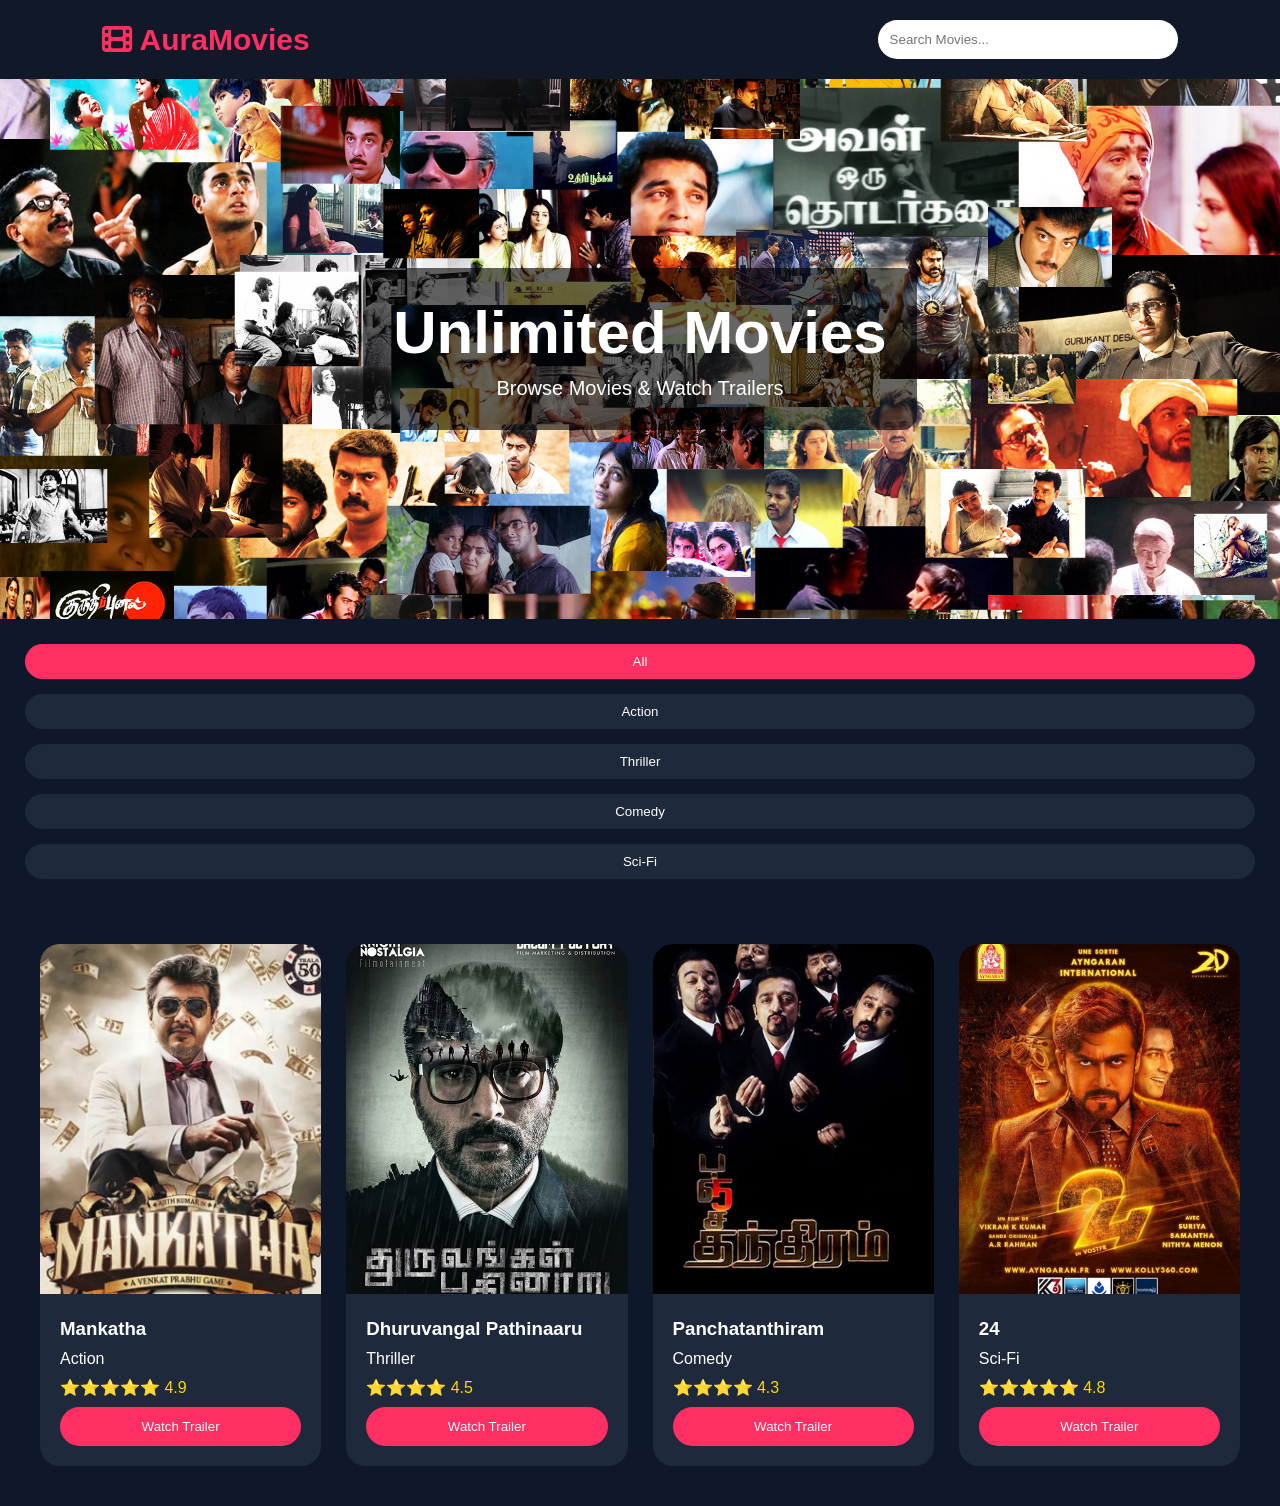
<file: movie website/index.html>
<!DOCTYPE html>
<html lang="en">
<head>
<meta charset="UTF-8">
<meta name="viewport" content="width=device-width, initial-scale=1.0">
<title>AuraMovie</title>

<link rel="stylesheet" href="style.css">

<link rel="stylesheet"
href="https://cdnjs.cloudflare.com/ajax/libs/font-awesome/6.5.1/css/all.min.css">
</head>

<body>

<header>

    <div class="logo">
        <i class="fas fa-film"></i> AuraMovies
    </div>

    <div class="search-box">
        <input type="text" id="searchMovie" placeholder="Search Movies...">
    </div>

</header>

<section class="hero">
    <div class="hero-content">
        <h1>Unlimited Movies</h1>
        <p>Browse Movies & Watch Trailers</p>
    </div>
</section>

<div class="filter-section">
    <button class="filter-btn active" data-category="all">All</button>
    <button class="filter-btn" data-category="Action">Action</button>
    <button class="filter-btn" data-category="Thriller">Thriller</button>
    <button class="filter-btn" data-category="Comedy">Comedy</button>
    <button class="filter-btn" data-category="Sci-Fi">Sci-Fi</button>
</div>

<section class="movies" id="movieContainer">


    <div class="movie-card" data-category="Action">
        <img src="Mankatha.jpeg" alt="">
        <div class="movie-info">
            <h3>Mankatha</h3>
            <p>Action</p>
            <div class="rating">⭐⭐⭐⭐⭐ 4.9</div>
            <button onclick="window.open('https://youtu.be/a3rB6he7q4c?si=Pr5AwwqaatK8f21t','_blank')">
    Watch Trailer
</button>
        </div>
    </div>

    
    <div class="movie-card" data-category="Thriller">
        <img src="Dhuruvangal Pathinaaru.jpeg" alt="">
        <div class="movie-info">
            <h3>Dhuruvangal Pathinaaru</h3>
            <p>Thriller</p>
            <div class="rating">⭐⭐⭐⭐ 4.5</div>
           <button onclick="window.open('https://youtu.be/xpt2jfiL5GY?si=w6SuVFYQb6zdI2j5','_blank')">
    Watch Trailer
</button>
        </div>
    </div>


    <div class="movie-card" data-category="Comedy">
        <img src="Panchatanthiram.jpg" alt="">
        <div class="movie-info">
            <h3>Panchatanthiram</h3>
            <p>Comedy</p>
            <div class="rating">⭐⭐⭐⭐ 4.3</div>
           <button onclick="window.open('https://youtu.be/KGc5PWXs7UM?si=_24aK5yDEgZfiIVF','_blank')">
    Watch Trailer
</button>
        </div>
    </div>


    <div class="movie-card" data-category="Sci-Fi">
        <img src="24.jpg" alt="">
        <div class="movie-info">
            <h3>24</h3>
            <p>Sci-Fi</p>
            <div class="rating">⭐⭐⭐⭐⭐ 4.8</div>
           <button onclick="window.open('https://youtu.be/wqXE_es_I3M?si=ZcG13kWyyP94bQs-','_blank')">
    Watch Trailer
</button>
        </div>
    </div>

   

</section>

<div id="trailerModal" class="modal">
    <div class="modal-content">
        <span class="close">&times;</span>

        <iframe
            id="trailerFrame"
            width="100%"
            height="450"
            src=""
            allowfullscreen>
        </iframe>
    </div>
</div>

<script src="script.js"></script>

</body>
</html>
</file>
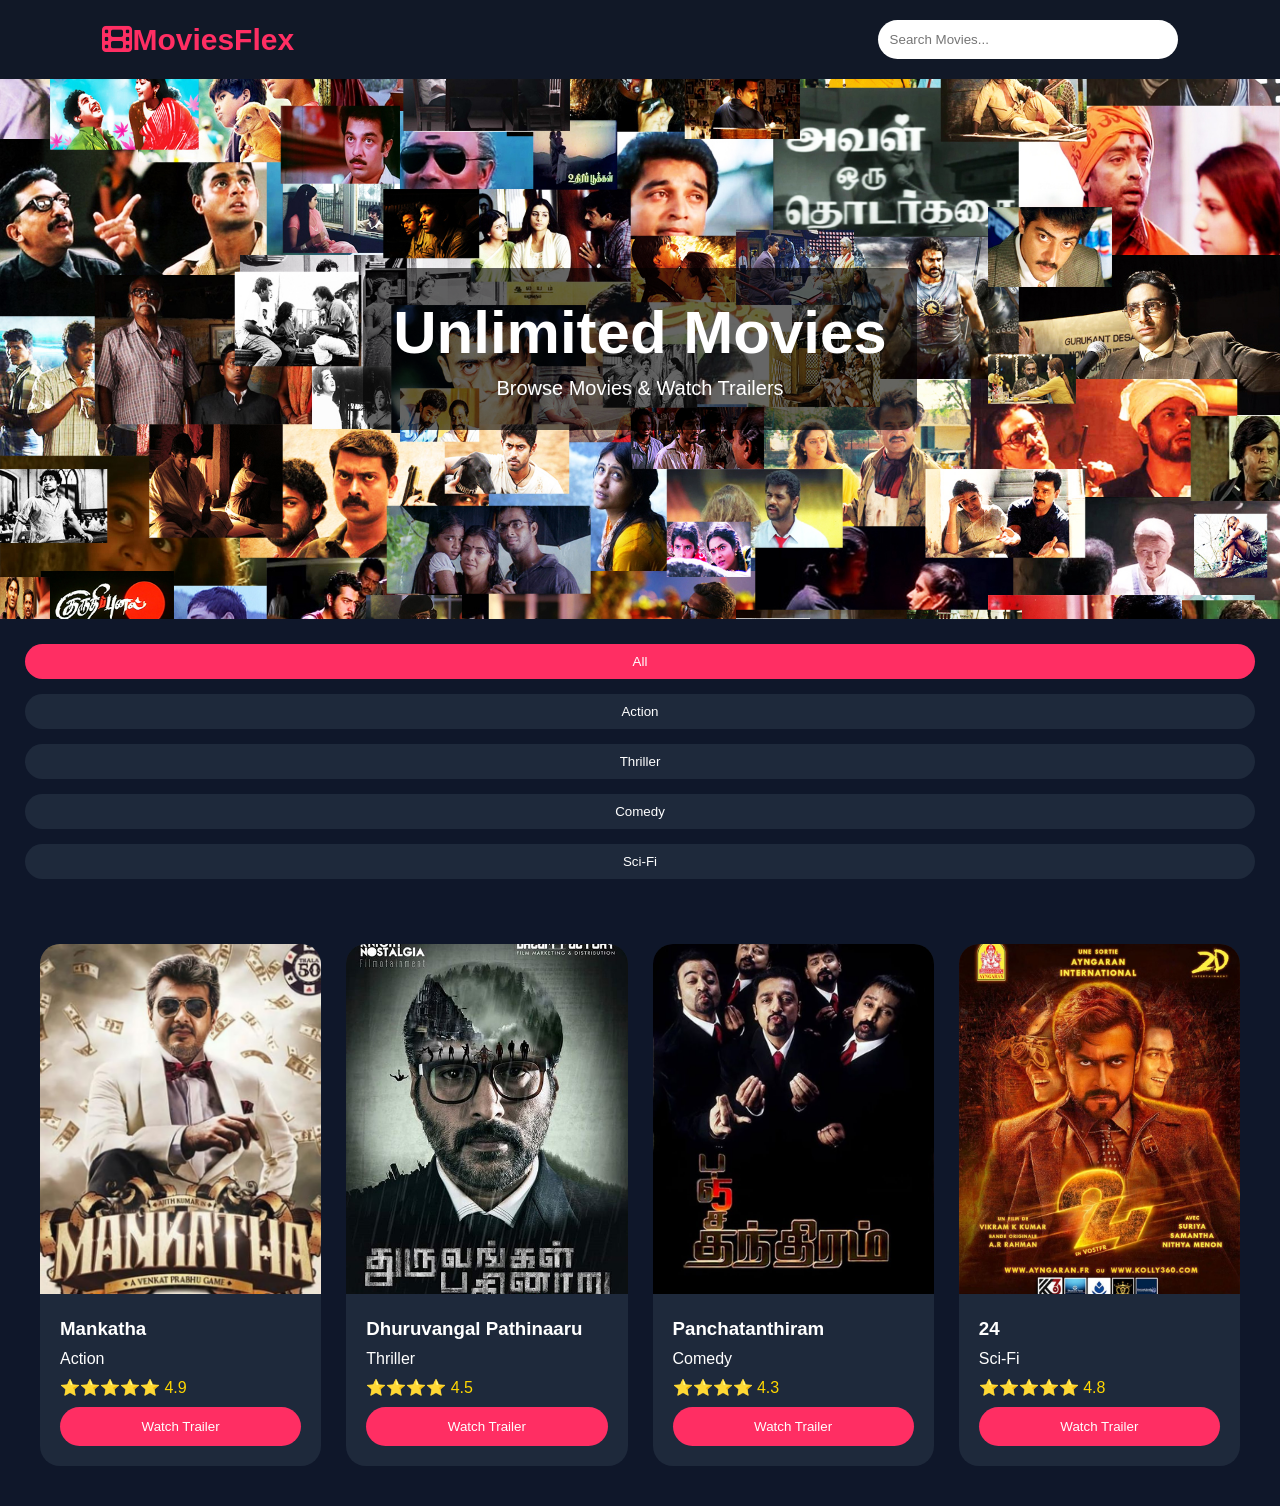
<file: MoviesFlex/index.html>
<!DOCTYPE html>
<html lang="en">
<head>
<meta charset="UTF-8">
<meta name="viewport" content="width=device-width, initial-scale=1.0">
<title>MoviesFlex</title>

<link rel="stylesheet" href="style.css">

<link rel="stylesheet"
href="https://cdnjs.cloudflare.com/ajax/libs/font-awesome/6.5.1/css/all.min.css">
</head>

<body>

<header>

    <div class="logo">
        <i class="fas fa-film"></i>MoviesFlex
    </div>

    <div class="search-box">
        <input type="text" id="searchMovie" placeholder="Search Movies...">
    </div>

</header>

<section class="hero">
    <div class="hero-content">
        <h1>Unlimited Movies</h1>
        <p>Browse Movies & Watch Trailers</p>
    </div>
</section>

<div class="filter-section">
    <button class="filter-btn active" data-category="all">All</button>
    <button class="filter-btn" data-category="Action">Action</button>
    <button class="filter-btn" data-category="Thriller">Thriller</button>
    <button class="filter-btn" data-category="Comedy">Comedy</button>
    <button class="filter-btn" data-category="Sci-Fi">Sci-Fi</button>
</div>

<section class="movies" id="movieContainer">


    <div class="movie-card" data-category="Action">
        <img src="images/Mankatha.jpeg" alt="">
        <div class="movie-info">
            <h3>Mankatha</h3>
            <p>Action</p>
            <div class="rating">⭐⭐⭐⭐⭐ 4.9</div>
            <button onclick="window.open('https://youtu.be/a3rB6he7q4c?si=Pr5AwwqaatK8f21t','_blank')">
    Watch Trailer
</button>
        </div>
    </div>

    
    <div class="movie-card" data-category="Thriller">
        <img src="images/Dhuruvangal Pathinaaru.jpeg" alt="">
        <div class="movie-info">
            <h3>Dhuruvangal Pathinaaru</h3>
            <p>Thriller</p>
            <div class="rating">⭐⭐⭐⭐ 4.5</div>
           <button onclick="window.open('https://youtu.be/xpt2jfiL5GY?si=w6SuVFYQb6zdI2j5','_blank')">
    Watch Trailer
</button>
        </div>
    </div>


    <div class="movie-card" data-category="Comedy">
        <img src="images/Panchatanthiram.jpg" alt="">
        <div class="movie-info">
            <h3>Panchatanthiram</h3>
            <p>Comedy</p>
            <div class="rating">⭐⭐⭐⭐ 4.3</div>
           <button onclick="window.open('https://youtu.be/KGc5PWXs7UM?si=_24aK5yDEgZfiIVF','_blank')">
    Watch Trailer
</button>
        </div>
    </div>


    <div class="movie-card" data-category="Sci-Fi">
        <img src="images/24.jpg" alt="">
        <div class="movie-info">
            <h3>24</h3>
            <p>Sci-Fi</p>
            <div class="rating">⭐⭐⭐⭐⭐ 4.8</div>
           <button onclick="window.open('https://youtu.be/wqXE_es_I3M?si=ZcG13kWyyP94bQs-','_blank')">
    Watch Trailer
</button>
        </div>
    </div>

   

</section>

<div id="trailerModal" class="modal">
    <div class="modal-content">
        <span class="close">&times;</span>

        <iframe
            id="trailerFrame"
            width="100%"
            height="450"
            src=""
            allowfullscreen>
        </iframe>
    </div>
</div>

<script src="script.js"></script>

</body>
</html>
</file>
<file: movie website/style.css>
*{
    margin:0;
    padding:0;
    box-sizing:border-box;
    font-family:'Segoe UI',sans-serif;
}

body{
    background:#0f172a;
    color:white;
}

header{
    display:flex;
    justify-content:space-between;
    align-items:center;
    padding:20px 8%;
    background:#111827;
    position:sticky;
    top:0;
    z-index:100;
}

.logo{
    font-size:30px;
    font-weight:bold;
    color:#ff2e63;
}

.search-box input{
    width:300px;
    padding:12px;
    border:none;
    border-radius:30px;
    outline:none;
}

.hero{
    height:60vh;
    background:url('banner.jpg') center/cover;
    display:flex;
    justify-content:center;
    align-items:center;
}

.hero-content{
    background:rgba(0,0,0,.6);
    padding:30px;
    border-radius:15px;
    text-align:center;
}

.hero-content h1{
    font-size:60px;
}

.hero-content p{
    margin-top:10px;
    font-size:20px;
}

.filter-section{
    display:flex;
    justify-content:center;
    gap:15px;
    padding:25px;
    flex-wrap:wrap;
}

.filter-btn{
    padding:10px 20px;
    border:none;
    border-radius:25px;
    background:#1e293b;
    color:white;
    cursor:pointer;
}

.filter-btn.active{
    background:#ff2e63;
}

.movies{
    display:grid;
    grid-template-columns:repeat(auto-fit,minmax(250px,1fr));
    gap:25px;
    padding:40px;
}

.movie-card{
    background:#1e293b;
    border-radius:20px;
    overflow:hidden;
    transition:0.4s;
}

.movie-card:hover{
    transform:translateY(-10px) scale(1.03);
}

.movie-card img{
    width:100%;
    height:350px;
    object-fit:cover;
}

.movie-info{
    padding:20px;
}

.movie-info h3{
    margin-bottom:10px;
}

.rating{
    color:gold;
    margin:10px 0;
}

button{
    width:100%;
    padding:12px;
    border:none;
    border-radius:25px;
    background:#ff2e63;
    color:white;
    cursor:pointer;
}

button:hover{
    opacity:.9;
}

.modal{
    display:none;
    position:fixed;
    left:0;
    top:0;
    width:100%;
    height:100%;
    background:rgba(0,0,0,.9);
    z-index:1000;
}

.modal-content{
    width:80%;
    margin:5% auto;
    background:#111827;
    padding:20px;
    border-radius:15px;
}

.close{
    color:white;
    font-size:35px;
    float:right;
    cursor:pointer;
}

@media(max-width:768px){

    header{
        flex-direction:column;
        gap:15px;
    }

    .search-box input{
        width:100%;
    }

    .hero-content h1{
        font-size:40px;
    }

    .movies{
        padding:20px;
    }
}
</file>
<file: MoviesFlex/style.css>
*{
    margin:0;
    padding:0;
    box-sizing:border-box;
    font-family:'Segoe UI',sans-serif;
}

body{
    background:#0f172a;
    color:white;
}

header{
    display:flex;
    justify-content:space-between;
    align-items:center;
    padding:20px 8%;
    background:#111827;
    position:sticky;
    top:0;
    z-index:100;
}

.logo{
    font-size:30px;
    font-weight:bold;
    color:#ff2e63;
}

.search-box input{
    width:300px;
    padding:12px;
    border:none;
    border-radius:30px;
    outline:none;
}

.hero{
    height:60vh;
    background:url('images/banner.jpg') center/cover;
    display:flex;
    justify-content:center;
    align-items:center;
}

.hero-content{
    background:rgba(0,0,0,.6);
    padding:30px;
    border-radius:15px;
    text-align:center;
}

.hero-content h1{
    font-size:60px;
}

.hero-content p{
    margin-top:10px;
    font-size:20px;
}

.filter-section{
    display:flex;
    justify-content:center;
    gap:15px;
    padding:25px;
    flex-wrap:wrap;
}

.filter-btn{
    padding:10px 20px;
    border:none;
    border-radius:25px;
    background:#1e293b;
    color:white;
    cursor:pointer;
}

.filter-btn.active{
    background:#ff2e63;
}

.movies{
    display:grid;
    grid-template-columns:repeat(auto-fit,minmax(250px,1fr));
    gap:25px;
    padding:40px;
}

.movie-card{
    background:#1e293b;
    border-radius:20px;
    overflow:hidden;
    transition:0.4s;
}

.movie-card:hover{
    transform:translateY(-10px) scale(1.03);
}

.movie-card img{
    width:100%;
    height:350px;
    object-fit:cover;
}

.movie-info{
    padding:20px;
}

.movie-info h3{
    margin-bottom:10px;
}

.rating{
    color:gold;
    margin:10px 0;
}

button{
    width:100%;
    padding:12px;
    border:none;
    border-radius:25px;
    background:#ff2e63;
    color:white;
    cursor:pointer;
}

button:hover{
    opacity:.9;
}

.modal{
    display:none;
    position:fixed;
    left:0;
    top:0;
    width:100%;
    height:100%;
    background:rgba(0,0,0,.9);
    z-index:1000;
}

.modal-content{
    width:80%;
    margin:5% auto;
    background:#111827;
    padding:20px;
    border-radius:15px;
}

.close{
    color:white;
    font-size:35px;
    float:right;
    cursor:pointer;
}

@media(max-width:768px){

    header{
        flex-direction:column;
        gap:15px;
    }

    .search-box input{
        width:100%;
    }

    .hero-content h1{
        font-size:40px;
    }

    .movies{
        padding:20px;
    }
}
</file>
